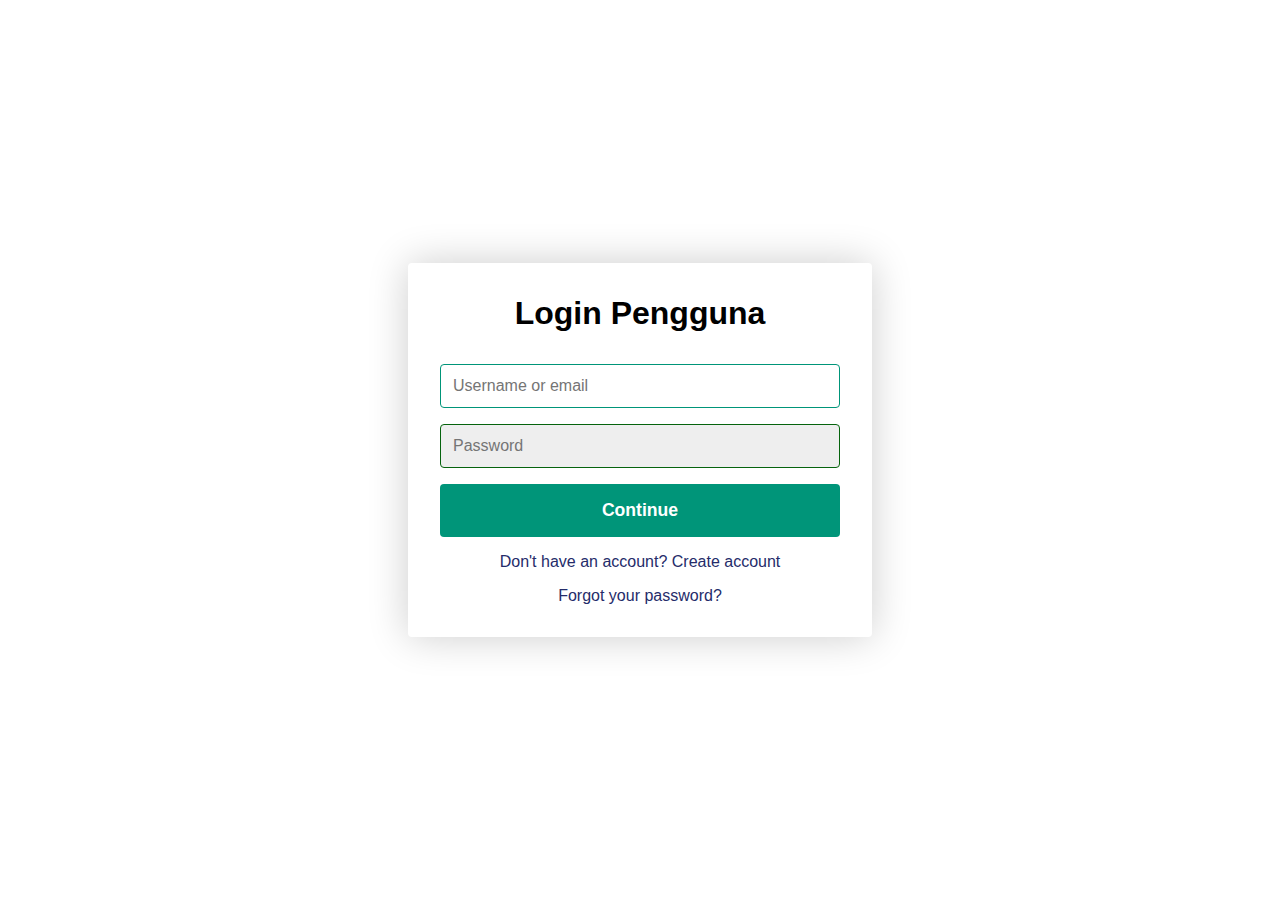
<file: login.html>
<!DOCTYPE html>
<head>
    <meta name="viewport" content="width=device-width, initial-scale=1.0">
    <meta charset="utf-8">
    <title>Login / Sign Up Form</title>
    <link rel="shortcut icon" href="/assets/favicon.ico">
    <link rel="stylesheet" href="login.css">
</head>
<body>
    <div class="container">
        <form class="form" id="login">
            <h1 class="form__title">Login Pengguna</h1>
            <div class="form__message form__message--error"></div>
            <div class="form__input-group">
                <input type="text" class="form__input" autofocus placeholder="Username or email">
                <div class="form__input-error-message"></div>
            </div>
            <div class="form__input-group">
                <input type="password" class="form__input" autofocus placeholder="Password">
                <div class="form__input-error-message"></div>
            </div>
            <button class="form__button" type="submit">Continue</button>
            </p>
            <p class="form__text">
                <a class="form__link" href="./" id="linkCreateAccount">Don't have an account? Create account</a>
            </p>
            <p class="form__text">
                <a class="form__link" href="./" id="linkForgotPassword">Forgot your password?</a>
            </p>
        </form>


        <form class="form form--hidden" id="createAccount">
            <h1 class="form__title">Create Account</h1>
            <div class="form__message form__message--error"></div>
            <div class="form__input-group">
                <input type="text" id="signupUsername" class="form__input" autofocus placeholder="Username">
                <div class="form__input-error-message"></div>
            </div>
            <div class="form__input-group">
                <input type="text" class="form__input" autofocus placeholder="Email Address">
                <div class="form__input-error-message"></div>
            </div>
            <div class="form__input-group">
                <input type="password" class="form__input" autofocus placeholder="Password">
                <div class="form__input-error-message"></div>
            </div>
            <div class="form__input-group">
                <input type="password" class="form__input" autofocus placeholder="Confirm password">
                <div class="form__input-error-message"></div>
            </div>
            <button class="form__button" type="submit">Continue</button>
            <p class="form__text">
                <a class="form__link" href="./" id="linkLogin">Already have an account? Sign in</a>
            </p>
        </form>

        <form class="form form--hidden" id="forgotPassword">
            <h1 class="form__title">Forgot Password</h1>
            <div class="form__message form__message--error"></div>
            <div class="form__input-group">
                <input type="text" class="form__input" autofocus placeholder="Email Address">
                <div class="form__input-error-message"></div>
            </div> 
            <p class="form__text">
                <button class="form__button" href="./" id="linkCreateNewPassword">Send Instructions</button>

            </p>
        </form>

        <form class="form form--hidden" id="createNewPassword">
            <h1 class="form__title">Create New Password</h1>
            <div class="form__input-group">
                <input type="password" class="form__input" autofocus placeholder="New Password">
                <div class="form__input-error-message"></div>
            </div>
            <div class="form__input-group">
                <input type="password" class="form__input" autofocus placeholder="Confirm New Password">
                <div class="form__input-error-message"></div>
            </div>
            <button class="form__button" type="submit">Reset Password</button>
        </form>


    </div>

    <script src="login.js"></script>
</body>
</file>
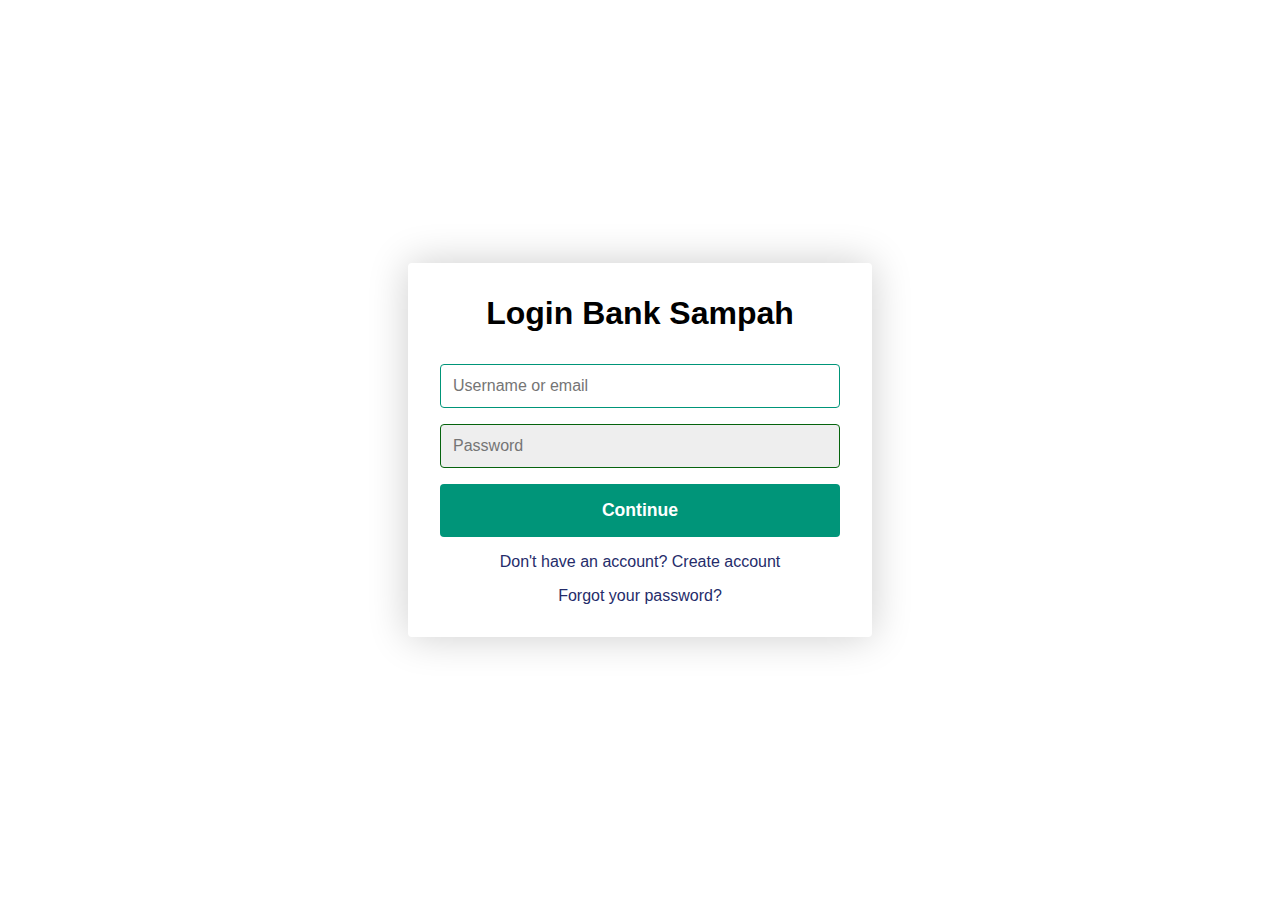
<file: logincopy.html>
<!DOCTYPE html>
<head>
    <meta name="viewport" content="width=device-width, initial-scale=1.0">
    <meta charset="utf-8">
    <title>Login / Sign Up Form</title>
    <link rel="shortcut icon" href="/assets/favicon.ico">
    <link rel="stylesheet" href="logincopy.css">
</head>
<body>
    <div class="container">
        <form class="form" id="login">
            <h1 class="form__title">Login Bank Sampah</h1>
            <div class="form__message form__message--error"></div>
            <div class="form__input-group">
                <input type="text" class="form__input" autofocus placeholder="Username or email">
                <div class="form__input-error-message"></div>
            </div>
            <div class="form__input-group">
                <input type="password" class="form__input" autofocus placeholder="Password">
                <div class="form__input-error-message"></div>
            </div>
            <button class="form__button" type="submit">Continue</button>
            </p>
            <p class="form__text">
                <a class="form__link" href="./" id="linkCreateAccount">Don't have an account? Create account</a>
            </p>
            <p class="form__text">
                <a class="form__link" href="./" id="linkForgotPassword">Forgot your password?</a>
            </p>
        </form>


        <form class="form form--hidden" id="createAccount">
            <h1 class="form__title">Create Account</h1>
            <div class="form__message form__message--error"></div>
            <div class="form__input-group">
                <input type="text" id="signupUsername" class="form__input" autofocus placeholder="Username">
                <div class="form__input-error-message"></div>
            </div>
            <div class="form__input-group">
                <input type="text" class="form__input" autofocus placeholder="Email Address">
                <div class="form__input-error-message"></div>
            </div>
            <div class="form__input-group">
                <input type="password" class="form__input" autofocus placeholder="Password">
                <div class="form__input-error-message"></div>
            </div>
            <div class="form__input-group">
                <input type="password" class="form__input" autofocus placeholder="Confirm password">
                <div class="form__input-error-message"></div>
            </div>
            <button class="form__button" type="submit">Continue</button>
            <p class="form__text">
                <a class="form__link" href="./" id="linkLogin">Already have an account? Sign in</a>
            </p>
        </form>

        <form class="form form--hidden" id="forgotPassword">
            <h1 class="form__title">Forgot Password</h1>
            <div class="form__message form__message--error"></div>
            <div class="form__input-group">
                <input type="text" class="form__input" autofocus placeholder="Email Address">
                <div class="form__input-error-message"></div>
            </div> 
            <p class="form__text">
                <button class="form__button" href="./" id="linkCreateNewPassword">Send Instructions</button>

            </p>
        </form>

        <form class="form form--hidden" id="createNewPassword">
            <h1 class="form__title">Create New Password</h1>
            <div class="form__input-group">
                <input type="password" class="form__input" autofocus placeholder="New Password">
                <div class="form__input-error-message"></div>
            </div>
            <div class="form__input-group">
                <input type="password" class="form__input" autofocus placeholder="Confirm New Password">
                <div class="form__input-error-message"></div>
            </div>
            <button class="form__button" type="submit">Reset Password</button>
        </form>


    </div>

    <script src="logincopy.js"></script>
</body>
</file>
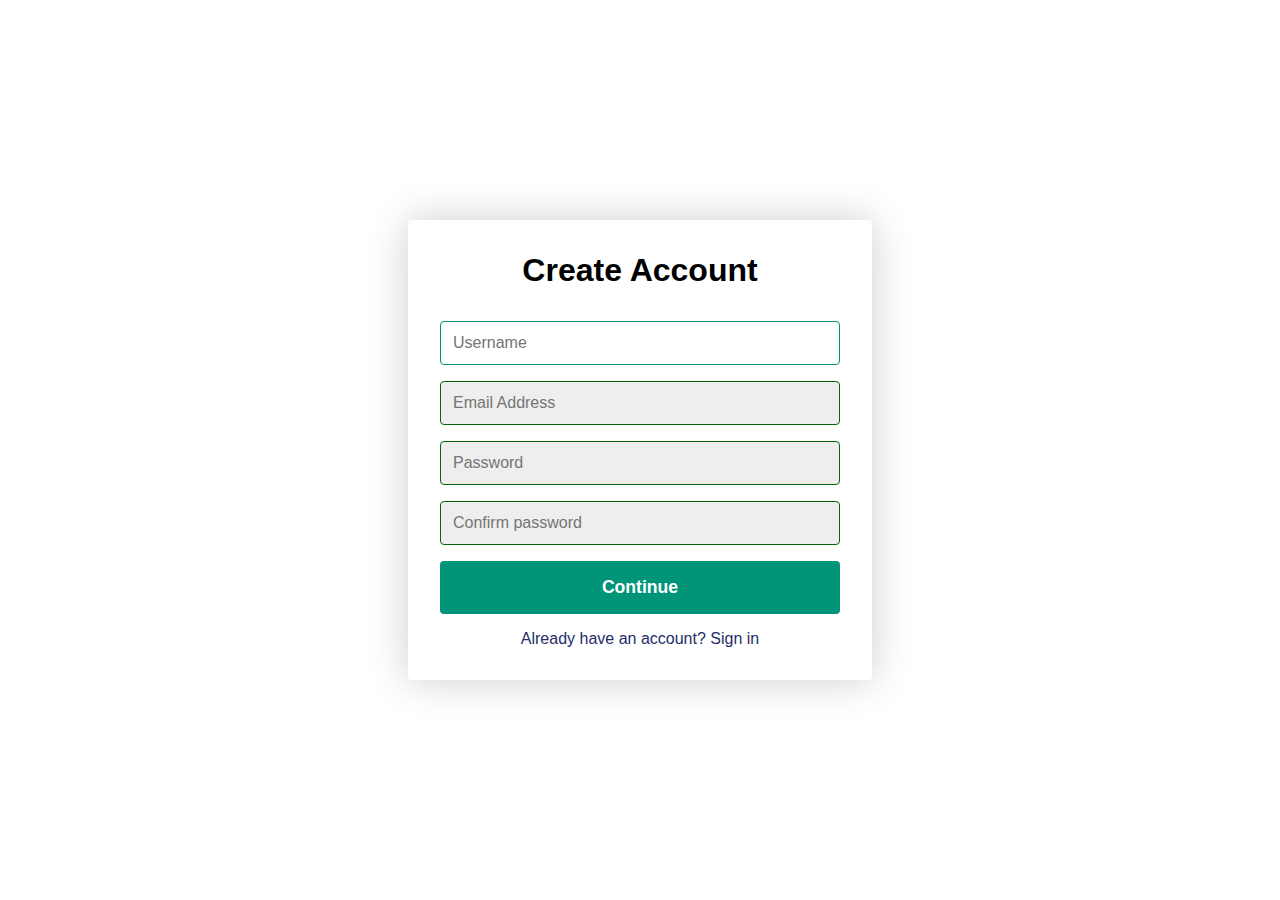
<file: registration.html>
<!DOCTYPE html>
<head>
    <meta name="viewport" content="width=device-width, initial-scale=1.0">
    <meta charset="utf-8">
    <title>Registration Form</title>
    <link rel="shortcut icon" href="/assets/favicon.ico">
    <link rel="stylesheet" href="login.css">
</head>
<body>
    <div class="container">
        <form class="form form--hidden" id="login">
            <h1 class="form__title">Login</h1>
            <div class="form__message form__message--error"></div>
            <div class="form__input-group">
                <input type="text" class="form__input" autofocus placeholder="Username or email">
                <div class="form__input-error-message"></div>
            </div>
            <div class="form__input-group">
                <input type="password" class="form__input" autofocus placeholder="Password">
                <div class="form__input-error-message"></div>
            </div>
            <button class="form__button" type="submit">Continue</button>
            </p>
            <p class="form__text">
                <a class="form__link" href="./" id="linkCreateAccount">Don't have an account? Create account</a>
            </p>
            <p class="form__text">
                <a class="form__link" href="./" id="linkForgotPassword">Forgot your password?</a>
            </p>
        </form>


        <form class="form" id="createAccount">
            <h1 class="form__title">Create Account</h1>
            <div class="form__message form__message--error"></div>
            <div class="form__input-group">
                <input type="text" id="signupUsername" class="form__input" autofocus placeholder="Username">
                <div class="form__input-error-message"></div>
            </div>
            <div class="form__input-group">
                <input type="text" class="form__input" autofocus placeholder="Email Address">
                <div class="form__input-error-message"></div>
            </div>
            <div class="form__input-group">
                <input type="password" class="form__input" autofocus placeholder="Password">
                <div class="form__input-error-message"></div>
            </div>
            <div class="form__input-group">
                <input type="password" class="form__input" autofocus placeholder="Confirm password">
                <div class="form__input-error-message"></div>
            </div>
            <button class="form__button" type="submit">Continue</button>
            <p class="form__text">
                <a class="form__link" href="./" id="linkLogin">Already have an account? Sign in</a>
            </p>
        </form>

        <form class="form form--hidden" id="forgotPassword">
            <h1 class="form__title">Forgot Password</h1>
            <div class="form__message form__message--error"></div>
            <div class="form__input-group">
                <input type="text" class="form__input" autofocus placeholder="Email Address">
                <div class="form__input-error-message"></div>
            </div> 
            <p class="form__text">
                <button class="form__button" href="./" id="linkCreateNewPassword">Send Instructions</button>

            </p>
        </form>

        <form class="form form--hidden" id="createNewPassword">
            <h1 class="form__title">Create New Password</h1>
            <div class="form__input-group">
                <input type="password" class="form__input" autofocus placeholder="New Password">
                <div class="form__input-error-message"></div>
            </div>
            <div class="form__input-group">
                <input type="password" class="form__input" autofocus placeholder="Confirm New Password">
                <div class="form__input-error-message"></div>
            </div>
            <button class="form__button" type="submit">Reset Password</button>
        </form>


    </div>

    <script src="login.js"></script>
</body>
</file>
<file: login.css>
body {
    --color-primary: #009579;
    --color-primary-dark: #007f67;
    --color-secondary: #252c6a;
    --color-error: #cc3333;
    --color-success: #4bb544;
    --border-radius: 4px;

    margin: 0;
    height: 100vh;
    display: flex;
    align-items: center;
    justify-content: center;
    font-size: 18px;
    background: url(https://nayz.co.id/upherest/2019/08/yuk_mulai_ajari_si_kecil_buang_sampah_dengan_4.width-800.jpg);
    background-size: cover;
}

.container {
    width: 400px;
    max-width: 400px;
    margin: 1rem;
    padding: 2rem;
    box-shadow: 0 0 40px rgba(0, 0, 0, 0.2);
    border-radius: var(--border-radius);
    background: #ffffff;
}

.container,
.form__input,
.form__button {
    font: 500 1rem 'Quicksand', sans-serif;
}

.form--hidden {
    display: none;
}

.form > *:first-child {
    margin-top: 0;
}

.form > *:last-child {
    margin-bottom: 0;
}

.form__title {
    margin-bottom: 2rem;
    text-align: center;
}

.form__message {
    text-align: center;
    margin-bottom: 1rem;
}

.form__message--success {
    color: var(--color-success);
}

.form__message--error {
    color: var(--color-error);
}

.form__input-group {
    margin-bottom: 1rem;
}

.form__input {
    display: block;
    width: 100%;
    padding: 0.75rem;
    box-sizing: border-box;
    border-radius: var(--border-radius);
    border: 1px solid #05630d;
    outline: none;
    background: #eeeeee;
    transition: background 0.2s, border-color 0.2s;
}

.form__input:focus {
    border-color: var(--color-primary);
    background: #ffffff;
}

.form__input--error {
    color: var(--color-error);
    border-color: var(--color-error);
}

.form__input-error-message {
    margin-top: 0.5rem;
    font-size: 0.85rem;
    color: var(--color-error);
}

.form__button {
    width: 100%;
    padding: 1rem 2rem;
    font-weight: bold;
    font-size: 1.1rem;
    color: #ffffff;
    border: none;
    border-radius: var(--border-radius);
    outline: none;
    cursor: pointer;
    background: var(--color-primary);
}

.form__button:hover {
    background: var(--color-primary-dark);
}

.form__button:active {
    transform: scale(0.98);
}

.form__text {
    text-align: center;
}

.form__link {
    color: var(--color-secondary);
    text-decoration: none;
    cursor: pointer;
}

.form__link:hover {
    text-decoration: underline;
}
</file>
<file: logincopy.css>
body {
    --color-primary: #009579;
    --color-primary-dark: #007f67;
    --color-secondary: #252c6a;
    --color-error: #cc3333;
    --color-success: #4bb544;
    --border-radius: 4px;

    margin: 0;
    height: 100vh;
    display: flex;
    align-items: center;
    justify-content: center;
    font-size: 18px;
    background: url(https://nayz.co.id/upherest/2019/08/yuk_mulai_ajari_si_kecil_buang_sampah_dengan_4.width-800.jpg);
    background-size: cover;
}

.container {
    width: 400px;
    max-width: 400px;
    margin: 1rem;
    padding: 2rem;
    box-shadow: 0 0 40px rgba(0, 0, 0, 0.2);
    border-radius: var(--border-radius);
    background: #ffffff;
}

.container,
.form__input,
.form__button {
    font: 500 1rem 'Quicksand', sans-serif;
}

.form--hidden {
    display: none;
}

.form > *:first-child {
    margin-top: 0;
}

.form > *:last-child {
    margin-bottom: 0;
}

.form__title {
    margin-bottom: 2rem;
    text-align: center;
}

.form__message {
    text-align: center;
    margin-bottom: 1rem;
}

.form__message--success {
    color: var(--color-success);
}

.form__message--error {
    color: var(--color-error);
}

.form__input-group {
    margin-bottom: 1rem;
}

.form__input {
    display: block;
    width: 100%;
    padding: 0.75rem;
    box-sizing: border-box;
    border-radius: var(--border-radius);
    border: 1px solid #05630d;
    outline: none;
    background: #eeeeee;
    transition: background 0.2s, border-color 0.2s;
}

.form__input:focus {
    border-color: var(--color-primary);
    background: #ffffff;
}

.form__input--error {
    color: var(--color-error);
    border-color: var(--color-error);
}

.form__input-error-message {
    margin-top: 0.5rem;
    font-size: 0.85rem;
    color: var(--color-error);
}

.form__button {
    width: 100%;
    padding: 1rem 2rem;
    font-weight: bold;
    font-size: 1.1rem;
    color: #ffffff;
    border: none;
    border-radius: var(--border-radius);
    outline: none;
    cursor: pointer;
    background: var(--color-primary);
}

.form__button:hover {
    background: var(--color-primary-dark);
}

.form__button:active {
    transform: scale(0.98);
}

.form__text {
    text-align: center;
}

.form__link {
    color: var(--color-secondary);
    text-decoration: none;
    cursor: pointer;
}

.form__link:hover {
    text-decoration: underline;
}
</file>
